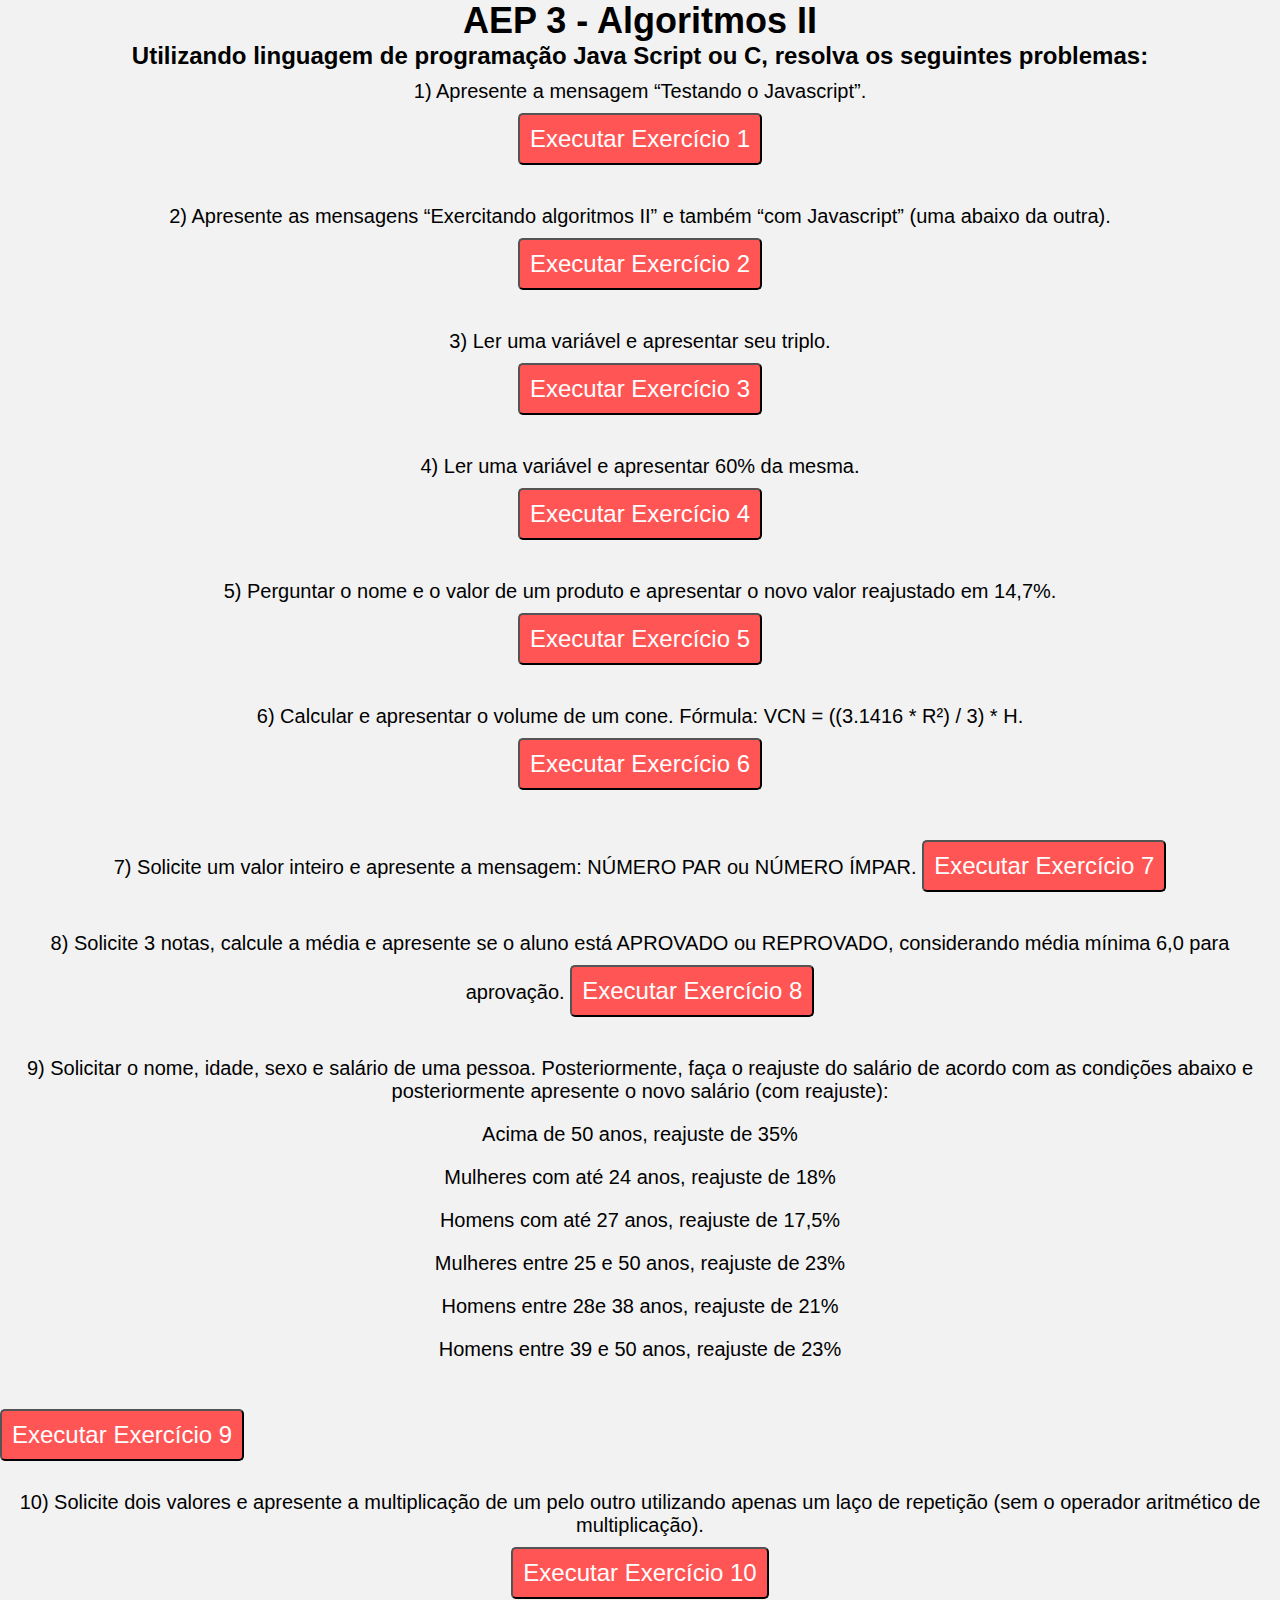
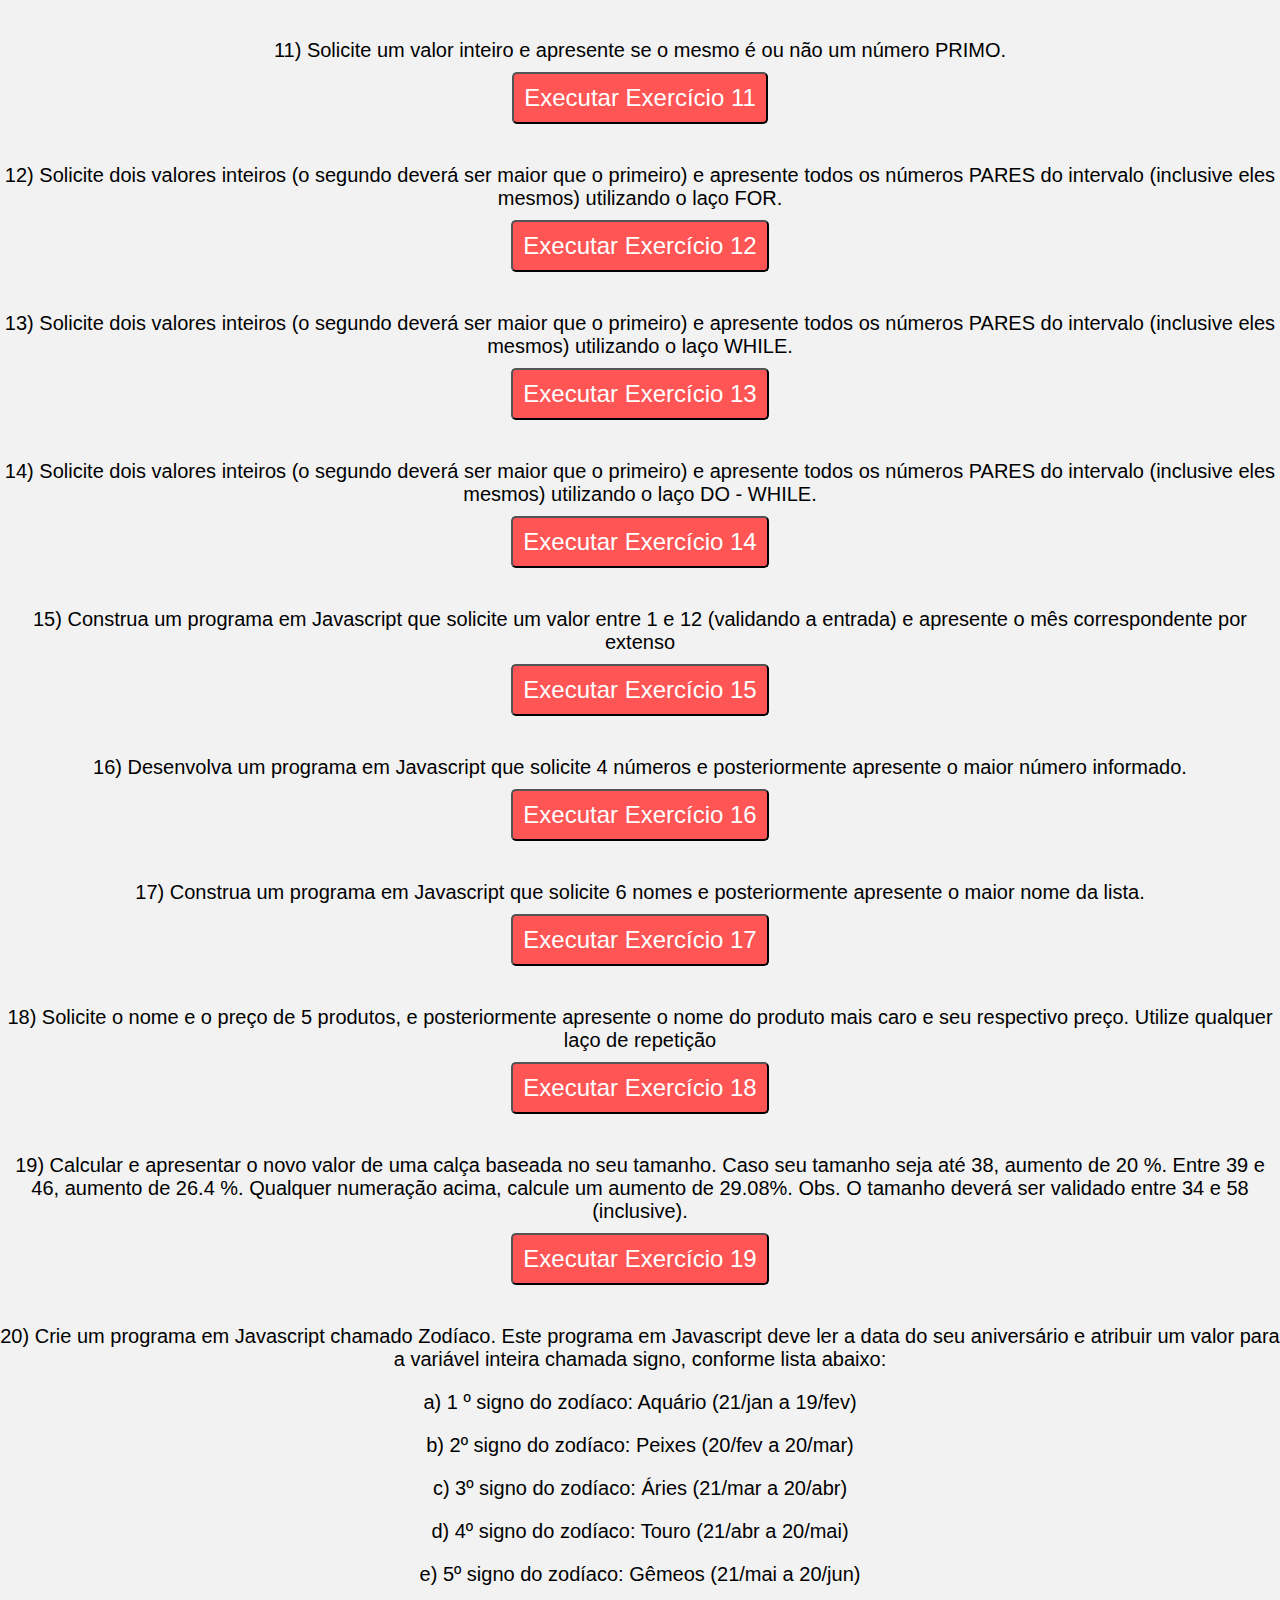
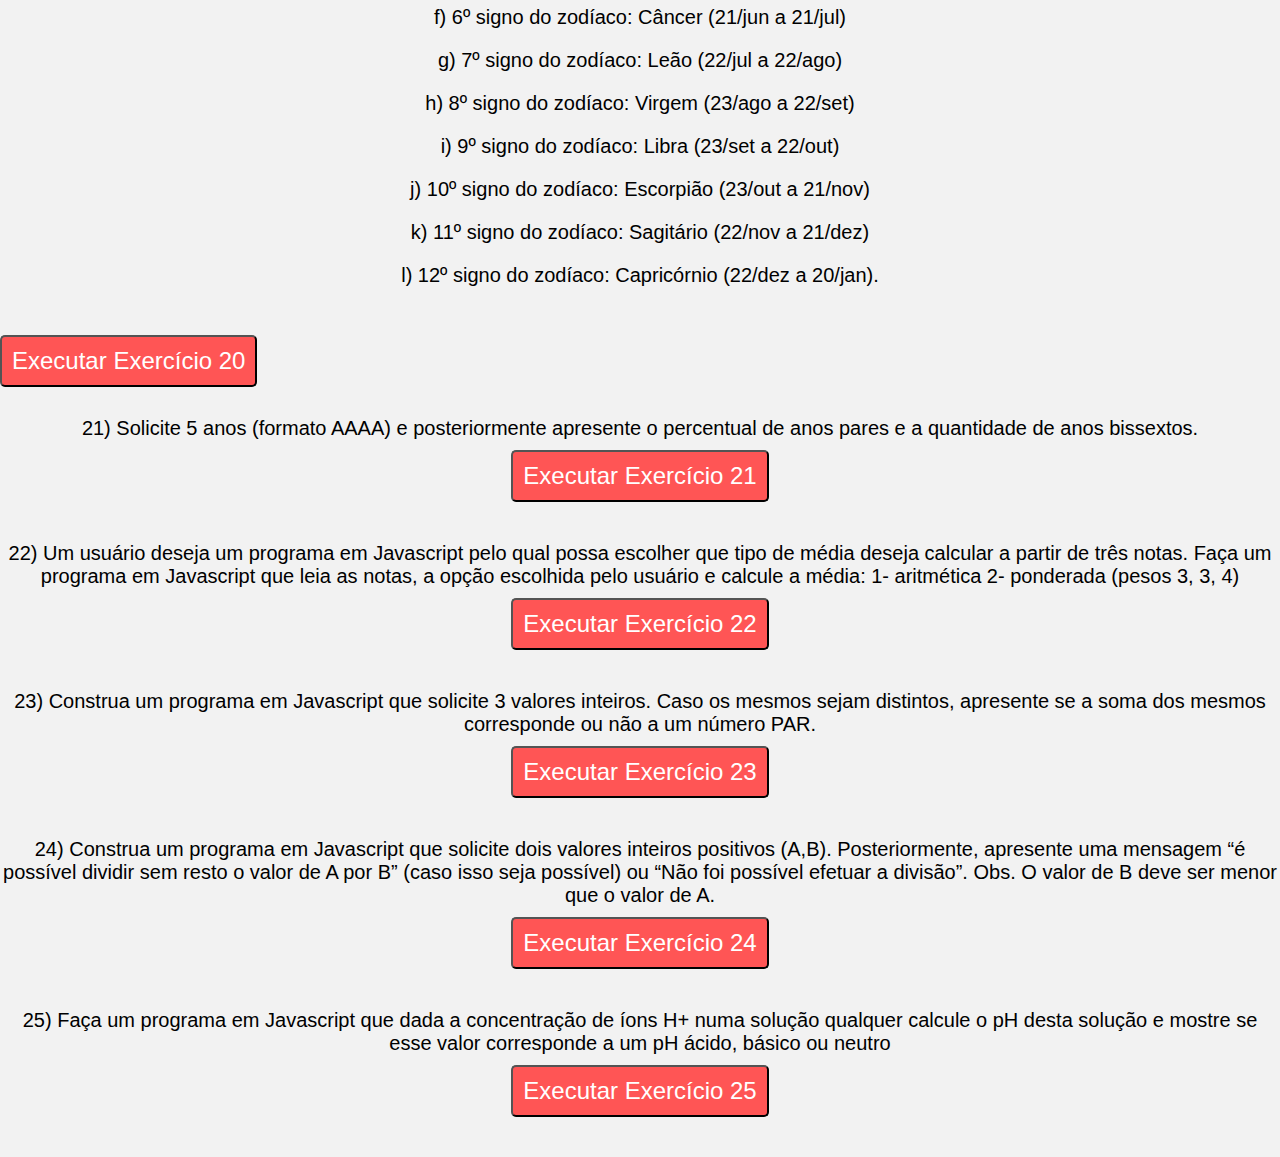
<file: index.html>
<!DOCTYPE html>
<html lang="pt-br">
<head>
    <meta charset="UTF-8">
    <meta http-equiv="X-UA-Compatible" content="IE=edge">
    <meta name="viewport" content="width=device-width, initial-scale=1.0">
    <title>Exercícios</title>
    <link rel="stylesheet" href="style.css">
</head>
<body>
    <!-- Estrutura HTML -->
    <h1>AEP 3 - Algoritmos II <br></h1>
    <h2>Utilizando linguagem de programação Java Script ou C, resolva os seguintes problemas: <br> </h2>
    <p class="paragraph">
        ​1) Apresente a mensagem “Testando o Javascript”. 
        <br><button id="exercicioUm">Executar Exercício 1</button><br>
    </p>
    <p class="paragraph">
        2) Apresente as mensagens “Exercitando algoritmos II” e também “com Javascript” (uma abaixo da outra). 
        <br><button id="exercicioDois">Executar Exercício 2</button><br>
    </p>
    <p class="paragraph">
        3) Ler uma variável e apresentar seu triplo.
        <br><button id="exercicioTres">Executar Exercício 3</button><br>
    </p>
    <p class="paragraph">
        4) Ler uma variável e apresentar 60% da mesma.
        <br><button id="exercicioQuatro">Executar Exercício 4</button><br>
    </p>
    <p class="paragraph">
        5) Perguntar o nome e o valor de um produto e apresentar o novo valor reajustado em 14,7%.
        <br><button id="exercicioCinco">Executar Exercício 5</button><br>
    </p>

    <p class="paragraph">
        6) Calcular e apresentar o volume de um cone. Fórmula: VCN = ((3.1416 * R²) / 3) * H.
        <br><button id="exercicioSeis">Executar Exercício 6</button><br>
    </p>

    <p class="paragraph">7) Solicite um valor inteiro e apresente a mensagem: NÚMERO PAR ou NÚMERO ÍMPAR. 
    <button id="exercicioSete">Executar Exercício 7</button><br></p>

    <p class="paragraph">8) Solicite 3 notas, calcule a média e apresente se o aluno está APROVADO ou REPROVADO, considerando média mínima 6,0 para aprovação. <button id="exercicioOito">Executar Exercício 8</button><br></p>

    <p class="paragraph">
        9) Solicitar o nome, idade, sexo e salário de uma pessoa. Posteriormente, faça o reajuste do salário de acordo com as condições abaixo e posteriormente apresente o novo salário (com reajuste):
        <ul class="list">
            <li class="list">Acima de 50 anos, reajuste de 35%</li>
            <li class="list">Mulheres com até 24 anos, reajuste de 18%</li>
            <li class="list">Homens com até 27 anos, reajuste de 17,5%</li>
            <li class="list">Mulheres entre 25 e 50 anos, reajuste de 23%</li>
            <li class="list">Homens entre 28e 38 anos, reajuste de 21%</li>
            <li class="list">Homens entre 39 e 50 anos, reajuste de 23%</li>
        </ul>
        <br><button id="exercicioNove">Executar Exercício 9</button><br>
    </p>

    <p class="paragraph">
        10) Solicite dois valores e apresente a multiplicação de um pelo outro utilizando apenas um laço de repetição (sem o operador aritmético     de multiplicação).
        <br><button id="exercicioDez">Executar Exercício 10</button><br>
    </p>

    <p class="paragraph">
        11) Solicite um valor inteiro e apresente se o mesmo é ou não um número PRIMO.
        <br><button id="exercicioOnze">Executar Exercício 11</button><br>
    </p>

    <p class="paragraph">
        12) Solicite dois valores inteiros (o segundo deverá ser maior que o primeiro) e apresente todos os números PARES do intervalo (inclusive    eles mesmos) utilizando o laço FOR. 
        <br><button id="exercicioDoze">Executar Exercício 12</button><br>
    </p>

    <p class="paragraph">
        13) Solicite dois valores inteiros (o segundo deverá ser maior que o primeiro) e apresente todos os números PARES do intervalo (inclusive    eles mesmos) utilizando o laço WHILE. 
        <br><button id="exercicioTreze">Executar Exercício 13</button><br>
    </p class="paragraph">    

    <p class="paragraph">
        14) Solicite dois valores inteiros (o segundo deverá ser maior que o primeiro) e apresente todos os números PARES do intervalo (inclusive    eles mesmos) utilizando o laço DO - WHILE. 
        <br><button id="exercicioQuatorze">Executar Exercício 14</button><br>
    </p>

    <p class="paragraph">
        15) Construa um programa em Javascript que solicite um valor entre 1 e 12 (validando a entrada) e apresente o mês correspondente por extenso
        <br><button id="exercicioQuinze">Executar Exercício 15</button><br>
    </p>

    <p class="paragraph">
        16) Desenvolva um programa em Javascript que solicite 4 números e posteriormente apresente o maior número informado. 
        <br><button id="exercicioDezesseis">Executar Exercício 16</button><br>
    </p>

    <p class="paragraph">
        17) Construa um programa em Javascript que solicite 6 nomes e posteriormente apresente o maior nome da lista. 
        <br><button id="exercicioDezessete">Executar Exercício 17</button><br>
    </p>

    <p class="paragraph">
        18) Solicite o nome e o preço de 5 produtos, e posteriormente apresente o nome do produto mais caro e seu respectivo preço. Utilize  qualquer laço de repetição 
        <br><button id="exercicioDezoito">Executar Exercício 18</button><br>
    </p class="paragraph">

    <p class="paragraph">
        19) Calcular e apresentar o novo valor de uma calça baseada no seu tamanho. Caso seu tamanho seja até 38, aumento de 20 %. Entre 39 e 46, aumento de 26.4 %. Qualquer numeração acima, calcule um aumento de 29.08%. Obs. O tamanho deverá ser validado entre 34 e 58 (inclusive).
        <br><button id="exercicioDezenove">Executar Exercício 19</button><br>
    </p>

    <p class="paragraph">
        20) Crie um programa em Javascript chamado Zodíaco. Este programa em Javascript deve ler a data do seu aniversário e atribuir um valor  para a variável inteira chamada signo, conforme lista abaixo:
        <ul class="list">
            <li class="list">a) 1 º signo do zodíaco: Aquário (21/jan a 19/fev)</li>
            <li class="list">b) 2º signo do zodíaco: Peixes (20/fev a 20/mar)</li>
            <li class="list">c) 3º signo do zodíaco: Áries (21/mar a 20/abr)</li>
            <li class="list">d) 4º signo do zodíaco: Touro (21/abr a 20/mai)</li>
            <li class="list">e) 5º signo do zodíaco: Gêmeos (21/mai a 20/jun)</li>
            <li class="list">f) 6º signo do zodíaco: Câncer (21/jun a 21/jul)</li>
            <li class="list">g) 7º signo do zodíaco: Leão (22/jul a 22/ago)</li>
            <li class="list">h) 8º signo do zodíaco: Virgem (23/ago a 22/set)</li>
            <li class="list">i) 9º signo do zodíaco: Libra (23/set a 22/out)</li>
            <li class="list">j) 10º signo do zodíaco: Escorpião (23/out a 21/nov)</li>
            <li class="list">k) 11º signo do zodíaco: Sagitário (22/nov a 21/dez)</li>
            <li class="list">l) 12º signo do zodíaco: Capricórnio (22/dez a 20/jan).</li>
        </ul>
        <br><button id="exercicioVinte">Executar Exercício 20</button>
    </p>

    <p class="paragraph">
        21) Solicite 5 anos (formato AAAA) e posteriormente apresente o percentual de anos pares e a quantidade de anos bissextos.
        <br><button id="exercicioVinteUm">Executar Exercício 21</button>
    </p>

    <p class="paragraph">
        22) Um usuário deseja um programa em Javascript pelo qual possa escolher que tipo de média deseja calcular a partir de três notas. Faça  um programa em Javascript que leia as notas, a opção escolhida pelo usuário e calcule a média: 1- aritmética 2- ponderada (pesos 3, 3, 4)
        <br><button id="exercicioVinteDois">Executar Exercício 22</button>
    </p>

    <p class="paragraph">
        23) Construa um programa em Javascript que solicite 3 valores inteiros. Caso os mesmos sejam distintos, apresente se a soma dos mesmos   corresponde ou não a um número PAR.
        <br><button id="exercicioVinteTres">Executar Exercício 23</button>
    </p>

    <p class="paragraph">
        24) Construa um programa em Javascript que solicite dois valores inteiros positivos (A,B). Posteriormente, apresente uma mensagem “é possível dividir sem resto o valor de A por B” (caso isso seja possível) ou “Não foi possível efetuar a divisão”. Obs. O valor de B deve ser menor que o valor de A.
        <br><button id="exercicioVinteQuatro">Executar Exercício 24</button>
    </p>

    <p class="paragraph">
        25) Faça um programa em Javascript que dada a concentração de íons H+ numa solução qualquer calcule o pH desta solução e mostre se esse  valor corresponde a um pH ácido, básico ou neutro
        <br><button id="exercicioVinteCinco">Executar Exercício 25</button>
    </p>

    <script src="script.js"></script>
</body>
</html>
</file>
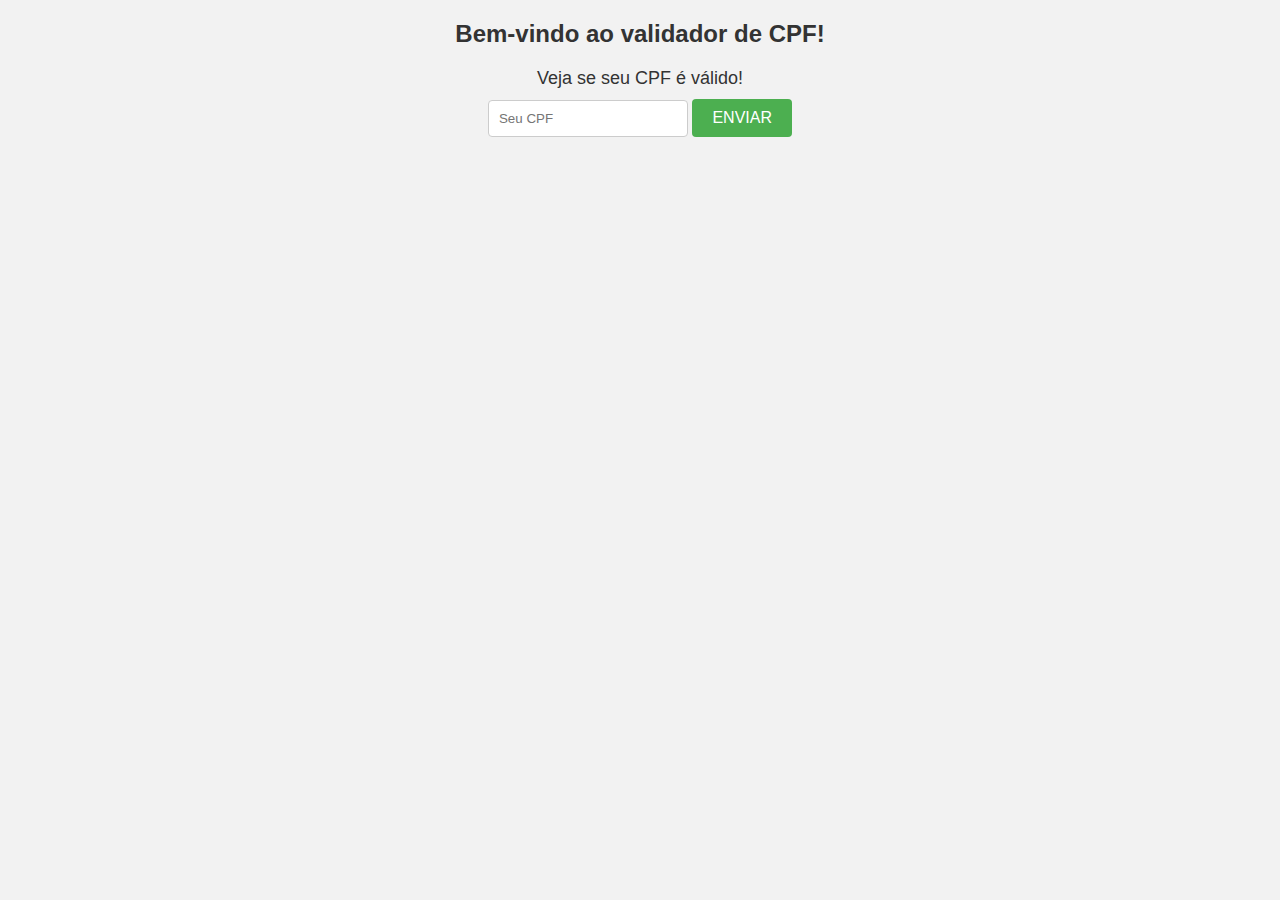
<file: validadorCPF/index.html>
<!DOCTYPE html>
<html lang="pt-br">
<head>
    <meta charset="UTF-8">
    <meta http-equiv="X-UA-Compatible" content="IE=edge">
    <meta name="viewport" content="width=device-width, initial-scale=1.0">
    <link rel="stylesheet" href="style.css">
    <title>Validador de CPF</title>
</head>
<body>
    <div id="cabecalho">
        <h1 id="titulo-pagina">
            Bem-vindo ao validador de CPF!
        </h1>
    </div>

    <div id="corpo-pagina">
        <p>
            Veja se seu CPF é válido!
        </p>
        <input id="insercao" type="number" placeholder="Seu CPF">
        <button id="botao-enviar" onclick="valorBotao()">ENVIAR</button>
    </div>
    
    <script src="script.js"></script>
</body>
</html>
</file>
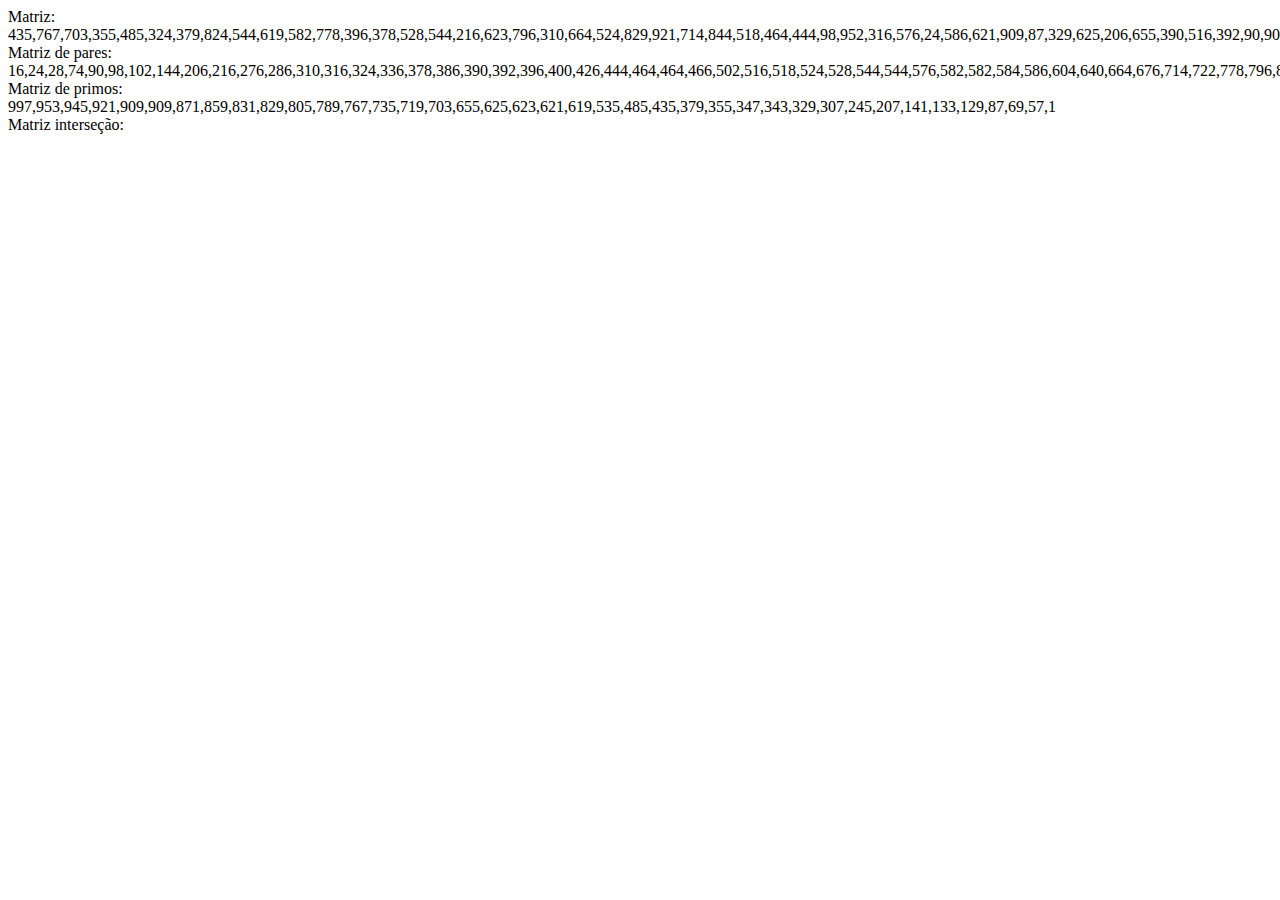
<file: aep/aep1/index.html>
<!DOCTYPE html>
<html lang="pt-br">
<head>
    <meta charset="UTF-8">
    <meta http-equiv="X-UA-Compatible" content="IE=edge">
    <meta name="viewport" content="width=device-width, initial-scale=1.0">
    <title>AEP II</title>
    <link rel="stylesheet" href="style.css">
</head>
<body>
    
    <script src="script.js"></script>
</body>
</html>
</file>
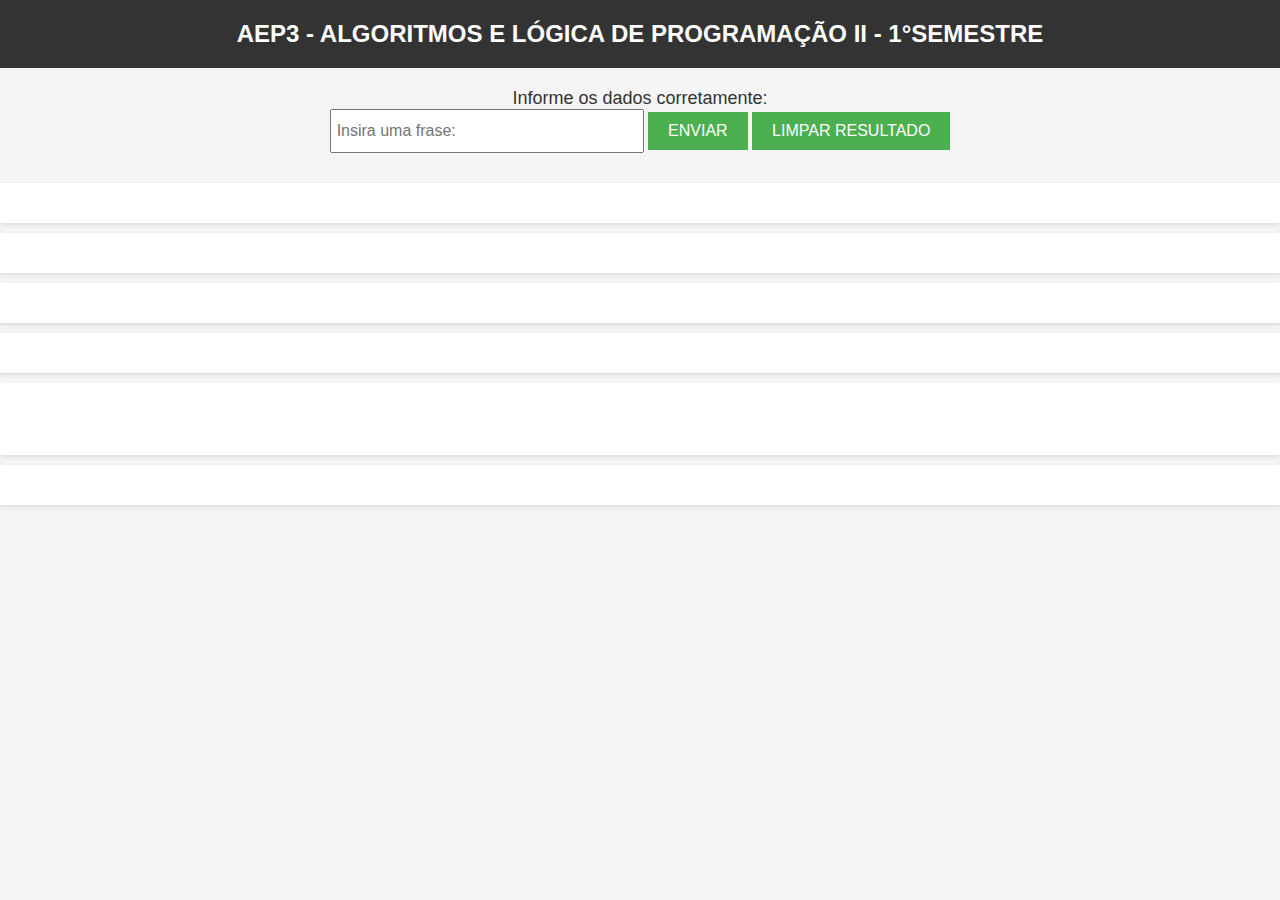
<file: aep/aep3/index.html>
<!DOCTYPE html>
<html lang="pt-br">
<head>
    <meta charset="UTF-8">
    <meta http-equiv="X-UA-Compatible" content="IE=edge">
    <meta name="viewport" content="width=device-width, initial-scale=1.0">
    <link rel="stylesheet" href="style.css">
    <title>AEP 3</title>
</head>
<body>
    <div id="cabecalho">
        <h1 id="titulo">
            AEP3 - ALGORITMOS E LÓGICA DE PROGRAMAÇÃO II - 1°SEMESTRE
        </h1>
    </div>

    <div id="corpo">
        <p>
            Informe os dados corretamente:
        </p>
        <input id="texto" type="text" placeholder="Insira uma frase:">
        <button id="botao" onclick="executarCodigo();">
            ENVIAR
        </button>
        <button id="limpar" onclick="limparResultados();">
            LIMPAR RESULTADO</button>
    </div>

    <div id="mensagem">
    </div>

    <div id="mensagem-erro">
    </div>

    <div id="mensagem-dividida">
    </div>
    
    <div id="mensagem-maiuscula">
    </div>
    
    <div id="mensagem-invertida">
    </div>
    
    <div id="mensagem-matriz">
    </div>

    <div id="contadora">
    </div>

    <script src="script.js"></script>
</body>
</html>
</file>
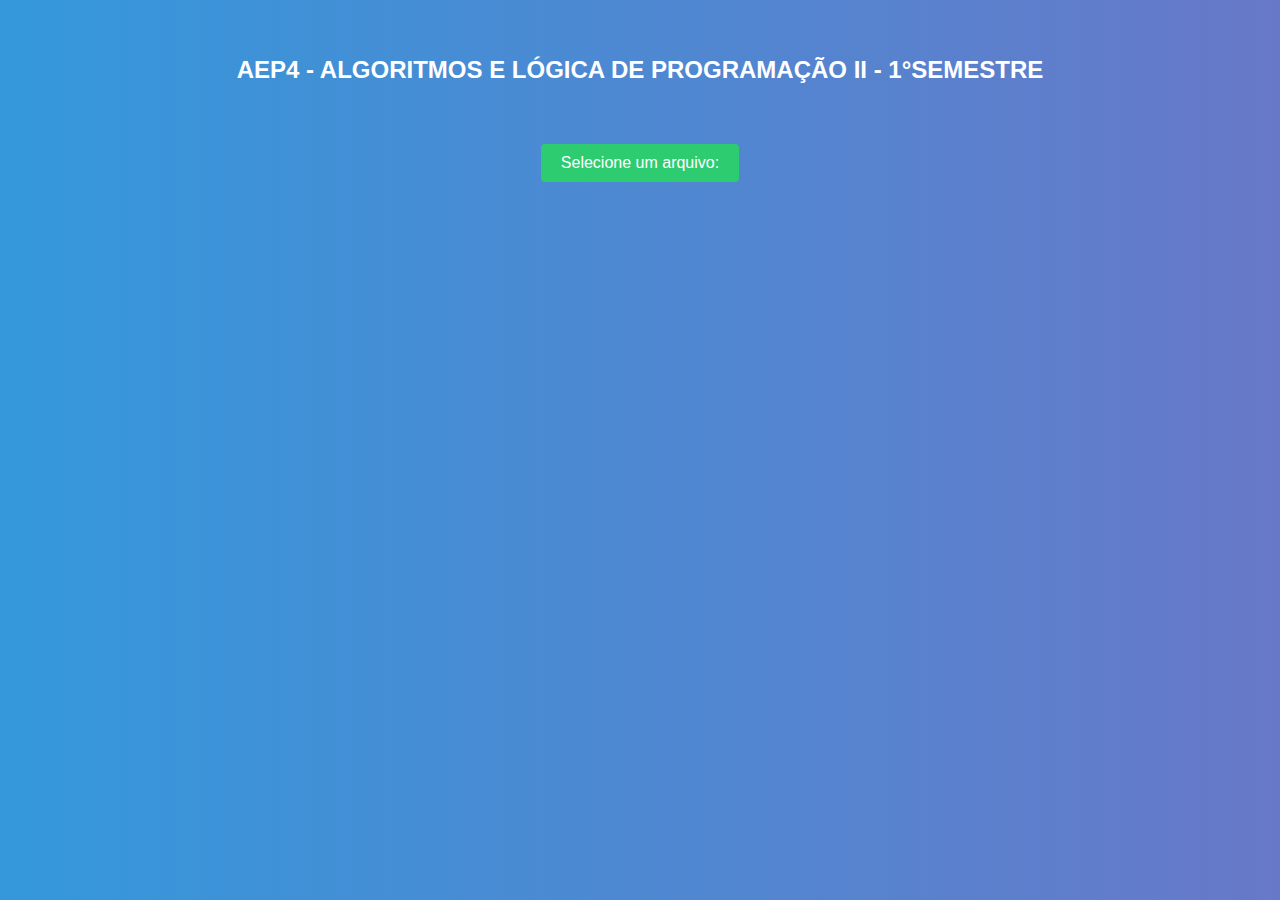
<file: aep/aep4/index.html>
<!DOCTYPE html>
<html lang="pt-br">
<head>
    <meta charset="UTF-8">
    <meta http-equiv="X-UA-Compatible" content="IE=edge">
    <meta name="viewport" content="width=device-width, initial-scale=1.0">
    <link rel="stylesheet" href="style.css">
    <title>Atividade Avaliativa 2</title>
</head>
<body>
    <div id="cabecalho">
        <h1 class="tituloAvaliacao">
            AEP4 - ALGORITMOS E LÓGICA DE PROGRAMAÇÃO II - 1°SEMESTRE
        </h1>
    </div>
    
    <div id="arquivoTexto">
        <!-- Selecione o elemento de entrada de arquivo no seu HTML !-->
        <label for="fileInput" class="custom-button">
            Selecione um arquivo:<br>
        </label>
        <input type="file" id="fileInput" multiple>
    </div>

    <script src="script.js"></script>
</body>
</html>
</file>
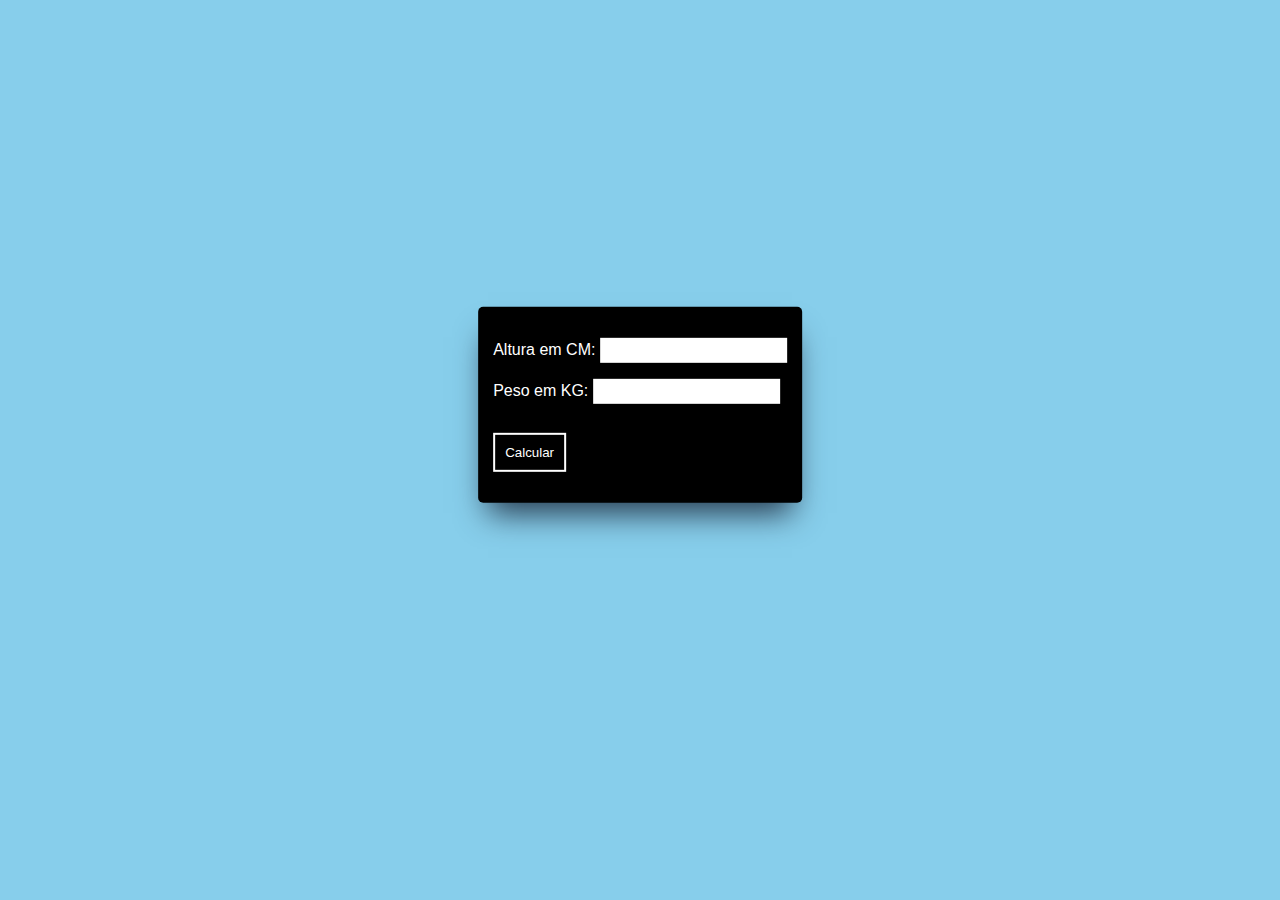
<file: projetosJavascript/calculadora-imc/index.html>
<!DOCTYPE html>
<html lang="pt-br">
<head>
    <meta charset="UTF-8">
    <meta http-equiv="X-UA-Compatible" content="IE=edge">
    <meta name="viewport" content="width=device-width, initial-scale=1.0">
    <title>Calculadora IMC</title>
    <link rel="stylesheet" href="style.css">
    <script src="script.js" defer></script>
</head>
<body>
    <div class="wrapper">
        <p>Altura em CM:
            <input type="text" id="altura"><br><span id="altura_error"></span>
        </p>

        <p>Peso em KG:
            <input type="text" id="peso"><br><span id="peso_error"></span>
        </p>

        <button id="btn">Calcular</button>
        <p id="output"></p>
    </div>
</body>
</html>
</file>
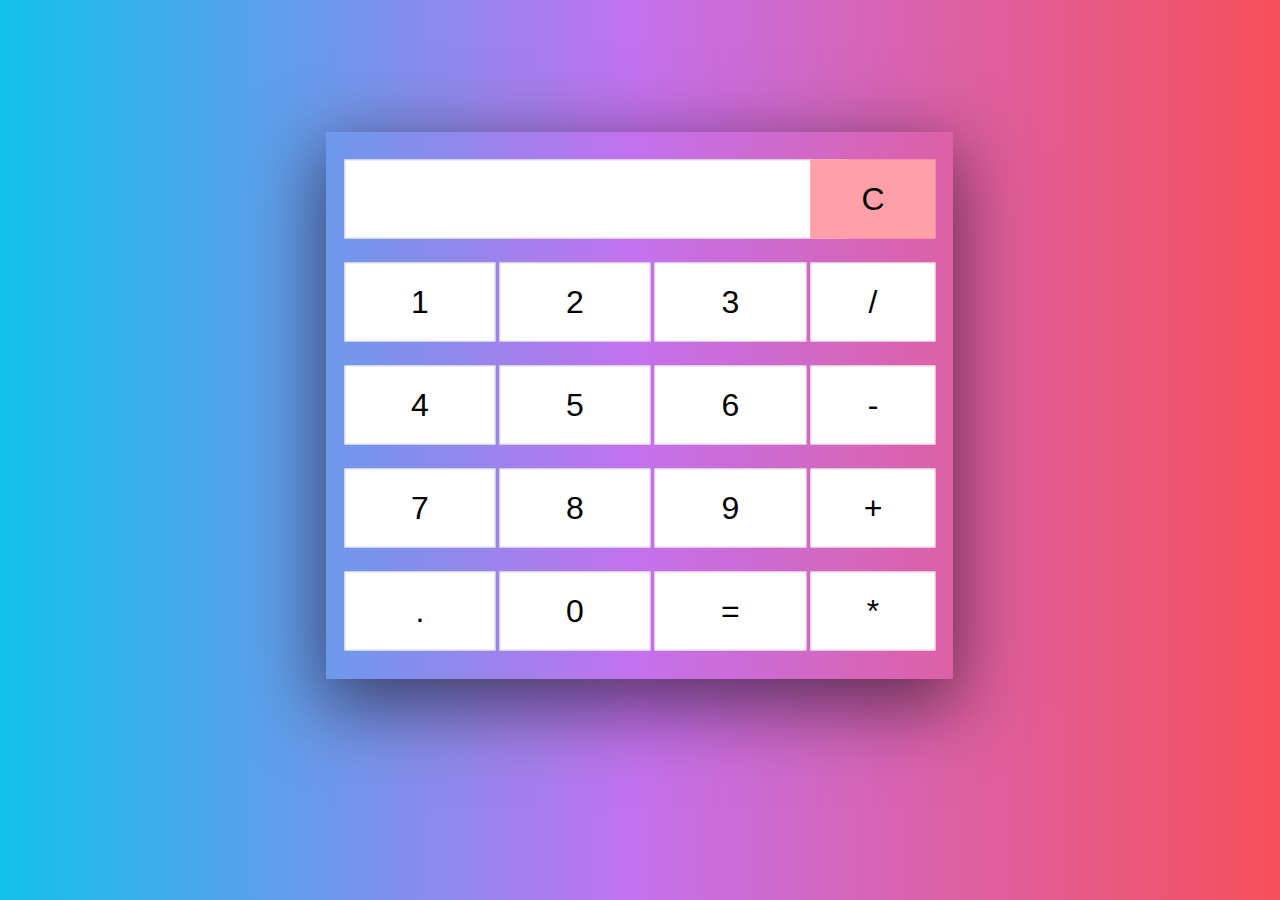
<file: projetosJavascript/calculadora/index.html>
<!DOCTYPE html>
<html lang="pt-br">
<head>
    <meta charset="UTF-8">
    <meta http-equiv="X-UA-Compatible" content="IE=edge">
    <meta name="viewport" content="width=device-width, initial-scale=1.0">
    <title>Calculadora</title>
    <link rel="stylesheet" href="style.css">
    <script src="script.js"></script>
</head>
<body>
    <table class="tb1">
        <tr>
            <td colspan="3"><input type="text" id="result"></td>
            <td><input type="button" value="C" onclick="clr()" id="clear"></td>
        </tr>
        <tr>
            <td><input type="button" value="1" onclick="Num('1')"></td>
            <td><input type="button" value="2" onclick="Num('2')"></td>
            <td><input type="button" value="3" onclick="Num('3')"></td>
            <td><input type="button" value="/" onclick="Num('/')"></td>
        </tr>
        <tr>
            <td><input type="button" value="4" onclick="Num('4')"></td>
            <td><input type="button" value="5" onclick="Num('5')"></td>
            <td><input type="button" value="6" onclick="Num('6')"></td>
            <td><input type="button" value="-" onclick="Num('-')"></td>
        </tr>
        <tr>
            <td><input type="button" value="7" onclick="Num('7')"></td>
            <td><input type="button" value="8" onclick="Num('8')"></td>
            <td><input type="button" value="9" onclick="Num('9')"></td>
            <td><input type="button" value="+" onclick="Num('+')"></td>
        </tr>
        <tr>
            <td><input type="button" value="." onclick="Num('.')"></td>
            <td><input type="button" value="0" onclick="Num('0')"></td>
            <td><input type="button" value="=" onclick="equal('=')"></td>
            <td><input type="button" value="*" onclick="Num('*')"></td>
        </tr>
    </table>
</body>
</html>
</file>
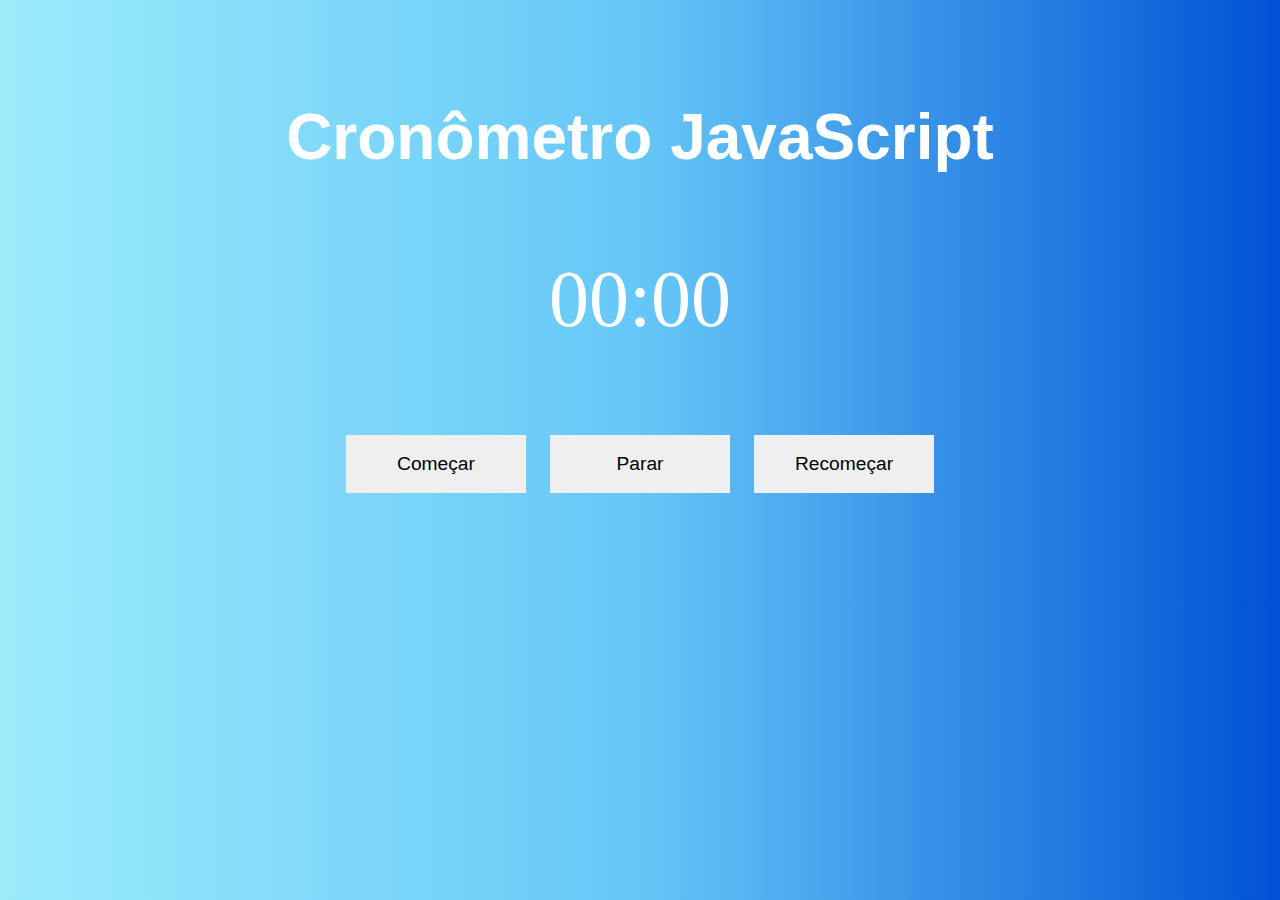
<file: projetosJavascript/cronometro/index.html>
<!DOCTYPE html>
<html lang="pt-br">
<head>
    <meta charset="UTF-8">
    <meta http-equiv="X-UA-Compatible" content="IE=edge">
    <meta name="viewport" content="width=device-width, initial-scale=1.0">
    <title>Cronometro</title>
    <link rel="stylesheet" href="style.css">
    <script src="script.js" defer></script>
</head>
<body>
    <div class="container">
        <h1>Cronômetro JavaScript</h1>
        <p><span id="second">00</span>:<span id="tens">00</span></p>
        <button id="btn-start">Começar</button>
        <button id="btn-stop">Parar</button>
        <button id="btn-reset">Recomeçar</button>
    </div>
</body>
</html>
</file>
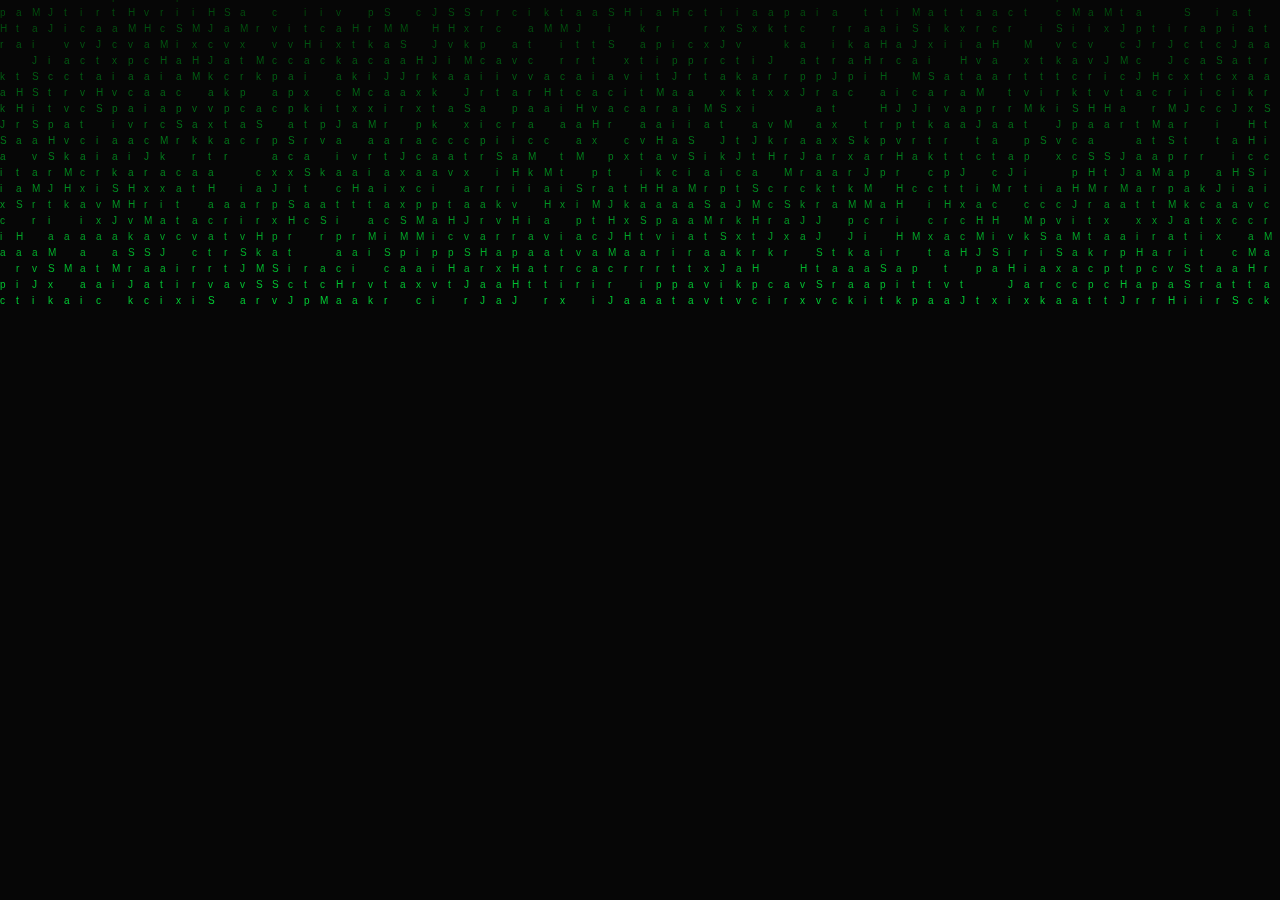
<file: projetosJavascript/efeito-matrix/index.html>
<!DOCTYPE html>
<html lang="pt-br">
<head>
    <meta charset="UTF-8">
    <meta http-equiv="X-UA-Compatible" content="IE=edge">
    <meta name="viewport" content="width=device-width, initial-scale=1.0">
    <title>Matrix Hack JavaScript</title>
</head>
<style>
    *{
    margin: 0%;
    padding: 0%;
    overflow: hidden;
}
</style>
<body>
    <canvas id="canvas" style="background: #111;"></canvas>
    <script>
        var canvas = document.getElementById('canvas');
var context = canvas.getContext('2d');
var W = window.innerWidth;
var H = window.innerHeight;

canvas.width = W;
canvas.height = H;

var fontSize = 16;
var columns = Math.floor(W / fontSize);
var drops = [];
for(var i=0; i<columns; i++){
    drops.push(0);
}

var str = "Matrix Hack JavaScript";
function draw(){
    context.fillStyle = "rgba(0,0,0,0.05)";
    context.fillRect(0, 0, W, H);
    context.fontSize = "700 " + fontSize + "px";
    context.fillStyle = "#00cc33";
    for(var i=0; i<columns; i++){
        var index = Math.floor(Math.random()*str.length);
        var x = i * fontSize;
        var y = drops[i] * fontSize;
        context.fillText(str[index], x, y);
        if(y >= canvas.height && Math.random() > 0.99){
            drops[i] = 0;
        }
        drops[i]++;
    }
}
draw();
setInterval(draw, 35);
    </script>
</body>
</html>
</file>
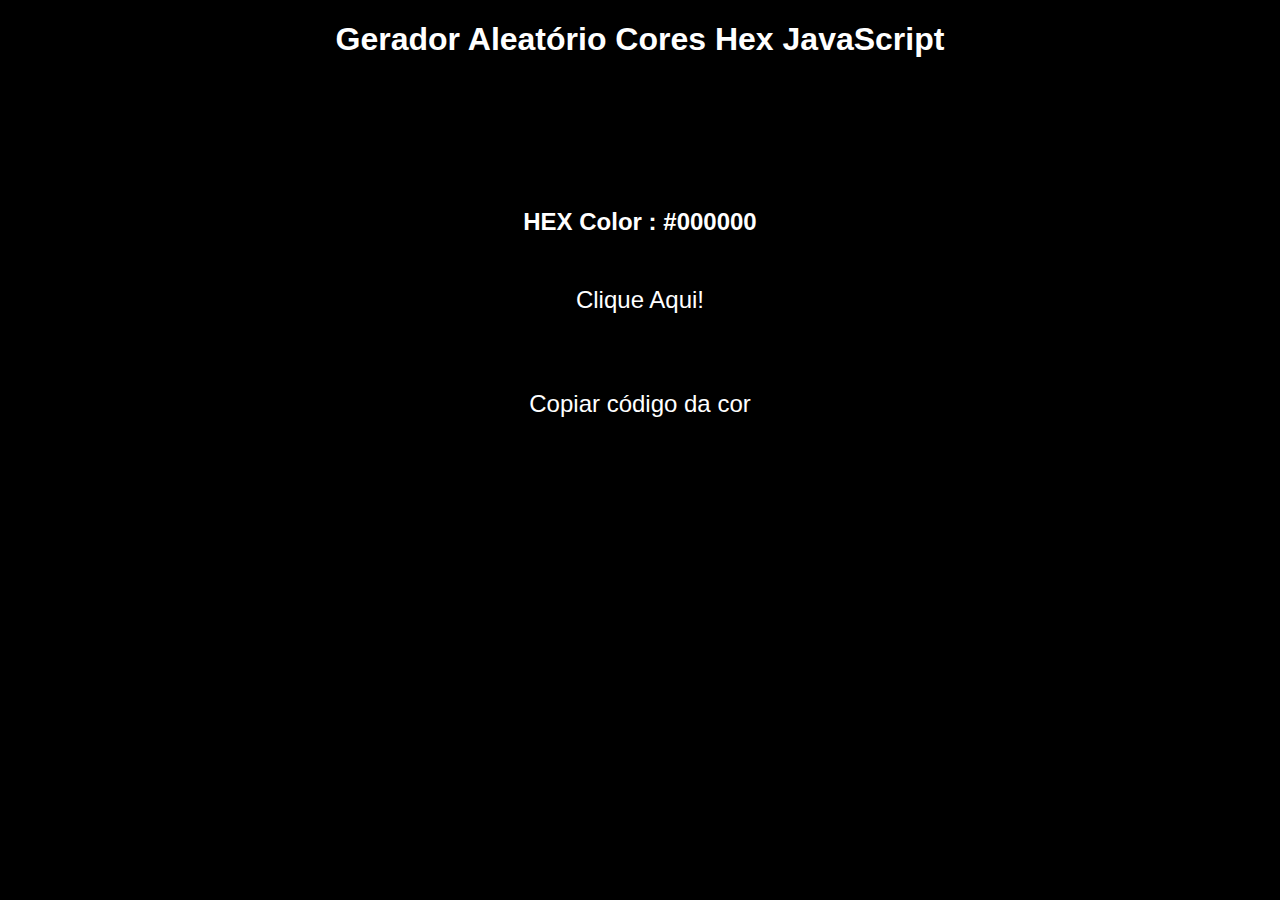
<file: projetosJavascript/gerador-cores-hex/index.html>
<!DOCTYPE html>
<html lang="pt-br">
<head>
    <meta charset="UTF-8">
    <meta http-equiv="X-UA-Compatible" content="IE=edge">
    <meta name="viewport" content="width=device-width, initial-scale=1.0">
    <title>Gerador de Cores Hexadecimal</title>
    <link rel="stylesheet" href="style.css">
    <script src="script.js" defer></script>
</head>
<body>
    <h1>Gerador Aleatório Cores Hex JavaScript</h1>
    <h2>HEX Color : <span id="hex"></span></h2>
    <input type="text" value="#000000" id="myHex">
    <button id="btn">Clique Aqui!</button>
    <p>
        <button id="myCopy">Copiar código da cor</button>
    </p>
</body>
</html>
</file>
<file: style.css>
* {
    background-color: #f2f2f2;
    font-family: 'Arial', sans-serif;
    font-size: 16px;
    margin: 0;
    padding: 0;
}

h1 {
    font-size: 36px;
    text-align: center;
}

h2 {
    font-size: 24px;
    text-align: center;
}

#exercicioUm,
#exercicioDois,
#exercicioTres,
#exercicioQuatro,
#exercicioCinco,
#exercicioSeis,
#exercicioSete,
#exercicioOito,
#exercicioNove,
#exercicioDez,
#exercicioOnze,
#exercicioDoze,
#exercicioTreze,
#exercicioQuatorze,
#exercicioQuinze,
#exercicioDezesseis,
#exercicioDezessete,
#exercicioDezoito,
#exercicioDezenove,
#exercicioVinte,
#exercicioVinteUm,
#exercicioVinteDois,
#exercicioVinteTres,
#exercicioVinteQuatro,
#exercicioVinteCinco {
    font-size: 24px;
    text-align: center;
    margin-top: 10px;
    margin-bottom: 20px;
    margin-left: auto;
    background-color: #ff5555;
    padding: 10px;
    color: white;
    border-radius: 5px;
}

#exercicioUm:hover,
#exercicioDois:hover,
#exercicioTres:hover,
#exercicioQuatro:hover,
#exercicioCinco:hover,
#exercicioSeis:hover,
#exercicioSete:hover,
#exercicioOito:hover,
#exercicioNove:hover,
#exercicioDez:hover,
#exercicioOnze:hover,
#exercicioDoze:hover,
#exercicioTreze:hover,
#exercicioQuatorze:hover,
#exercicioQuinze:hover,
#exercicioDezesseis:hover,
#exercicioDezessete:hover,
#exercicioDezoito:hover,
#exercicioDezenove:hover,
#exercicioVinte:hover,
#exercicioVinteUm:hover,
#exercicioVinteDois:hover,
#exercicioVinteTres:hover,
#exercicioVinteQuatro:hover,
#exercicioVinteCinco:hover {
    background-color: #ff8888;
    cursor: pointer;
}

.paragraph {
    font-size: 20px;
    text-align: center;
    margin-top: 10px;
    margin-bottom: 20px;
    margin-left: auto;
}

.list {
    font-size: 20px;
    text-align: center;
    margin-top: 10px;
    margin-bottom: 20px;
    margin-left: auto;
}
</file>
<file: validadorCPF/style.css>
* {
    margin: 0;
    padding: 0;
    box-sizing: border-box;
}

body {
    font-family: Arial, sans-serif;
    background-color: #f2f2f2;
    color: #333;
}

#cabecalho,
#corpo-pagina {
    text-align: center;
    margin: 20px;
}

#titulo-pagina {
    font-size: 24px;
    margin-bottom: 10px;
}

p {
    font-size: 18px;
    margin-bottom: 10px;
}

#insercao {
    padding: 10px;
    border: 1px solid #ccc;
    border-radius: 4px;
    width: 200px;
    margin-bottom: 10px;
}

#botao-enviar {
    padding: 10px 20px;
    background-color: #4CAF50;
    color: white;
    border: none;
    border-radius: 4px;
    cursor: pointer;
    font-size: 16px;
}

#botao-enviar:hover {
    background-color: #45a049;
}
</file>
<file: aep/aep1/style.css>
* {
    font-size: 16px;
}
</file>
<file: aep/aep3/style.css>
body {
    background-color: #f5f5f5;
    color: #333;
    font-family: Arial, sans-serif;
    margin: 0;
    padding: 0;
}

#cabecalho {
    background-color: #333;
    padding: 20px;
}

#titulo {
    text-align: center;
    color: #fff;
    font-size: 24px;
    margin: 0;
}

#corpo {
    text-align: center;
    padding: 20px;
}

p {
    font-size: 18px;
    margin: 0;
}

#texto {
    width: 300px;
    height: 30px;
    font-size: 16px;
    padding: 5px;
    margin-bottom: 10px;
}

#botao, #limpar {
    background-color: #4CAF50;
    color: #fff;
    border: none;
    padding: 10px 20px;
    font-size: 16px;
    cursor: pointer;
    margin-bottom: 10px;
}

#botao:hover, #limpar:hover {
    background-color: #45a049;
}

#mensagem, #mensagem-erro, #mensagem-dividida, #mensagem-maiuscula, #mensagem-invertida, #mensagem-matriz, #contadora {
    background-color: #fff;
    padding: 20px;
    margin-bottom: 10px;
    box-shadow: 0px 2px 4px rgba(0, 0, 0, 0.1);
}

#mensagem-erro {
    color: #ff0000;
    text-align: center;
    display: none;
}

#mensagem-matriz {
    white-space: pre;
    font-family: monospace;
    font-size: 14px;
}
</file>
<file: aep/aep4/style.css>
body {
  background: linear-gradient(to right, #3498db, #9b59b6);
  background-size: 200% auto;
  animation: animacao-background 10s ease infinite;
  color: #fff;
  font-family: Arial, sans-serif;
  margin: 0;
  padding: 0;
}

@keyframes animacao-background {
  0% {
    background-position: 0% 50%;
  }
  50% {
    background-position: 100% 50%;
  }
  100% {
    background-position: 0% 50%;
  }
}

h1 {
  text-align: center;
  font-size: 24px;
  padding: 40px;
}

#arquivoTexto {
  text-align: center;
  margin-top: 20px;
}
  
.custom-button {
  display: inline-block;
  padding: 10px 20px;
  background-color: #2ecc71;
  color: #fff;
  cursor: pointer;
  border: none;
  border-radius: 4px;
  font-size: 16px;
  transition: background-color 0.3s ease;
}
  
.custom-button:hover {
  background-color: #27ae60;
}
  
.custom-button:active {
  background-color: #ae2727;
}
  
input[type="file"] {
    display: none;
}
</file>
<file: projetosJavascript/calculadora-imc/style.css>
body{
    margin: 0%;
    padding: 0%;
    color: white;
    font-family: Arial, Helvetica, sans-serif;
    background-color: skyblue;
}
span{
    color: red;
}
.wrapper{
    position: absolute;
    top: 45%;
    left: 50%;
    transform:translate(-50%, -50%);
    padding: 15px;
    background: black;
    border-radius: 5px;
    box-shadow: rgb(38, 57, 77) 0px 20px 30px -10px;
}
input{
    outline: none;
    border: none;
    padding: 5px;
}
button{
    color: white;
    padding: 10px;
    border: 2px solid white;
    background: black;
    display: block;
    margin-top: 10%;
    cursor: pointer;
}
</file>
<file: projetosJavascript/calculadora/style.css>
body{
    background: linear-gradient(to right, #12c2e9, #c471ed, #f64f59); 
}

table.tb1{
    position: absolute;
    top: 45%;
    left: 50%;
    transform: translate(-50%, -50%);
    padding: 15px;
    box-shadow: rgba(0, 0, 0, 0.56) 0px 22px 70px 4px;
}

input[type="button"]{
    color: black;
    cursor: pointer;
    background-color: white;
    font-size: 2em;
    border: 1px solid #ddd;
    padding: 20px;
    width: 100%;
    margin: 10px 60px 10px 0px;
}

input[type="text"]{
    color: black;
    background: white;
    border: 1px solid #ddd;
    padding: 20px;
    font-size: 2em;
    width: 100%;
}

#clear{
    background: #ff9fa8;
    border: 1px solid #ff9fa8;
}
</file>
<file: projetosJavascript/cronometro/style.css>
body {
    margin: 0%;
    padding: 0%;
    background: linear-gradient(to right, #9cecfb, #65c7f7, #0052d4);
}

.container {
    margin: 100px auto;
    text-align: center;
}

h1 {
    font-size: 4em;
    font-family: Arial, Helvetica, sans-serif;
    color: #fff;
}

p {
    font-size: 5em;
    color: #fff;
}

button {
    border: none;
    padding: 18px 10px;
    font-size: 1.2em;
    width: 180px;
    margin: 10px;
}

button:hover {
    cursor: pointer;
    background-color: #65c7f7;
    color: #fff;
    transition: 0.4s;
    border: none;
}
</file>
<file: projetosJavascript/gerador-cores-hex/style.css>
body {
    margin: 0%;
    padding: 0%;
    display: flex;
    flex-direction: column;
    justify-content: center;
    align-items: center;
    font-family: Arial, Helvetica, sans-serif;
    color: white;
}

h2 {
    margin-top: 10%;
}

button {
    color: white;
    padding: 20px;
    margin: 10px;
    font-size: 1.5em;
    border: none;
    background: transparent;
    transition-duration: 0.4s;
}

button:hover {
    cursor: pointer;
    opacity: 0.7;
}

input {
    display: none;
}
</file>
